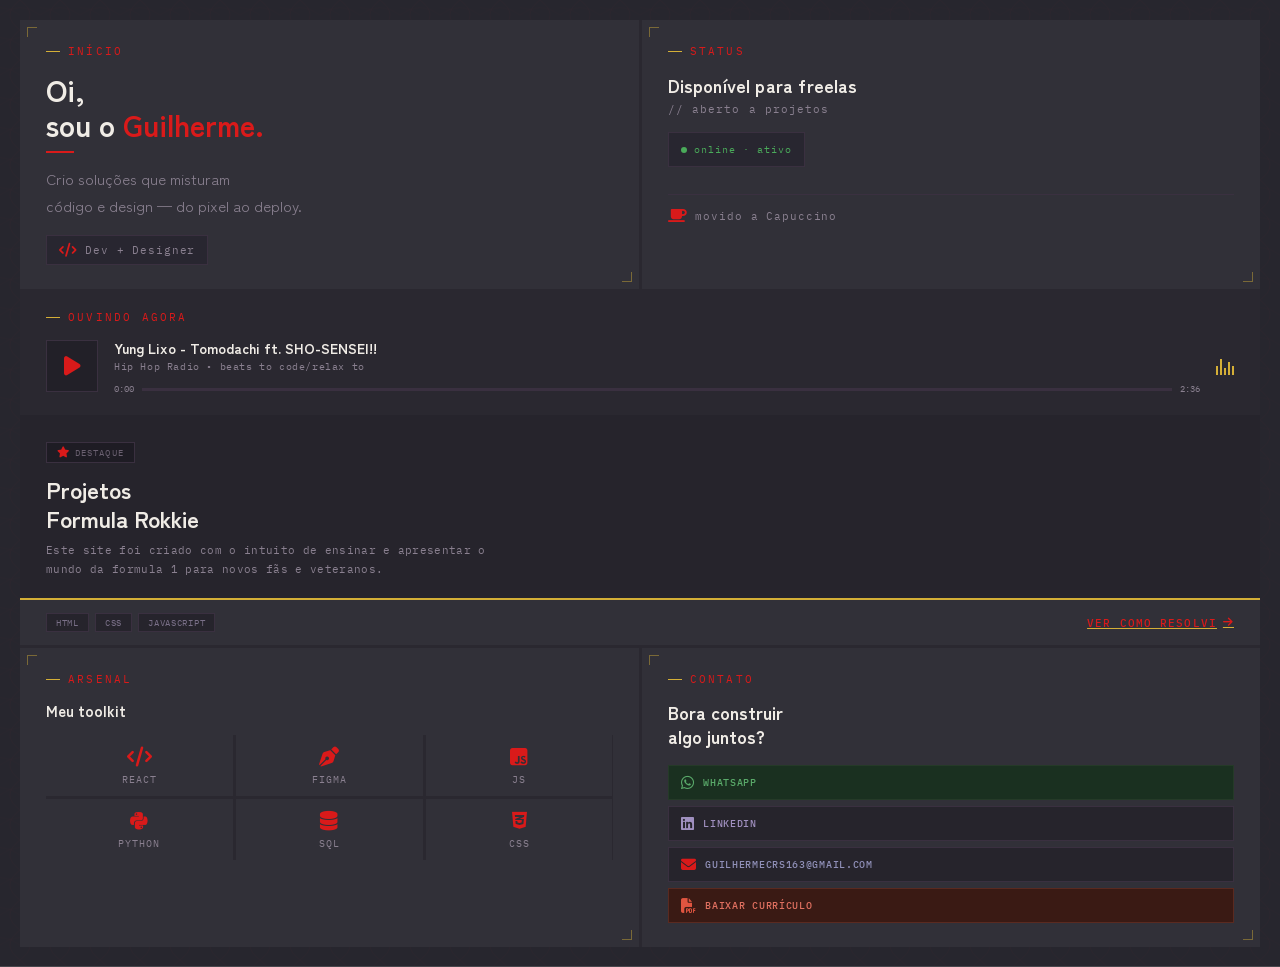
<file: index.html>
<!DOCTYPE html>
  <html lang="pt-br">
  <head>
    <meta charset="UTF-8">
    <meta name="viewport" content="width=device-width, initial-scale=1.0">
    <link rel="stylesheet" href="index.css">
    <link rel="stylesheet" href="https://cdnjs.cloudflare.com/ajax/libs/font-awesome/6.5.1/css/all.min.css">
    <link rel="shortcut icon" href="ICon_site_1.0.png">
    <title>Portifólio</title>
  </head>
  <body>

    <div class="wrap">
    <div class="seigaiha-bg">
      <svg width="100%" height="100%" xmlns="http://www.w3.org/2000/svg">
        <defs>
          <pattern id="sg" x="0" y="0" width="40" height="30" patternUnits="userSpaceOnUse">
            <path d="M20 0 Q40 15 20 30 Q0 15 20 0Z" fill="none" stroke="#c0392b" stroke-width="0.7" opacity="0.13"/>
            <path d="M0 15 Q20 0 40 15" fill="none" stroke="#c0392b" stroke-width="0.7" opacity="0.08"/>
            <path d="M-20 15 Q0 0 20 15" fill="none" stroke="#c0392b" stroke-width="0.7" opacity="0.08"/>
          </pattern>
        </defs>
        <rect width="100%" height="100%" fill="#28262e"/>
        <rect width="100%" height="100%" fill="url(#sg)"/>
        <rect width="100%" height="100%" fill="#28262e" opacity="0.72"/>
      </svg>
    </div>

    <div class="bento">
      <div class="card card-welcome">
        <div class="corner tl"></div><div class="corner br"></div>
        <div class="lbl">início</div>
        <p class="w-name">Oi,<br>sou o <em>Guilherme.</em></p>
        <div class="w-rule"></div>
        <p class="w-desc">Crio soluções que misturam<br>código e design — do pixel ao deploy.</p>
        <div class="badge">
          <i class="fa fa-code" aria-hidden="true"></i>
          <span>Dev + Designer</span>
        </div>
      </div>

      <div class="card card-status">
        <div class="corner tl"></div><div class="corner br"></div>
        <div class="lbl">status</div>
        <p class="s-title">Disponível para freelas</p>
        <p class="s-sub">// aberto a projetos</p>
        <div class="alive">
          <div class="dot"></div>
          <span>online · ativo</span>
        </div>
        <div class="div"></div>
        <div class="coffee">
          <i class="fa fa-coffee" aria-hidden="true"></i>
          movido a Capuccino
        </div>
      </div>
      
        <div class="card card-music" id="musicCard">
          <audio id="meuAudio" src="YTDown_YouTube_yung-lixo-tomodachi-ft-SHO-SENSEI-prod-b_Media_0Ey3AWqAem4_009_128k.mp3"></audio>
        
          <div class="lbl">ouvindo agora</div>
          <div class="music-row">
          
          <div class="mc" id="playPauseBtn" style="cursor: pointer;">
            <i class="fa fa-play" aria-hidden="true" id="playIcon"></i>
          </div>
          
          <div class="mi">
            <p class="mt">Yung Lixo - Tomodachi ft. SHO-SENSEI!!</p>
            <p class="ma">Hip Hop Radio • beats to code/relax to</p>
            <div class="prog">
              <span class="pt" id="currentTime">0:00</span>
              
              <div class="pb" id="progressBar" style="cursor: pointer; padding: 1.5px 0; margin-top: 1px;">
                <div class="pf" id="progressFill" style="width: 0%;"></div>
              </div>
              
              <span class="pt" id="totalDuration">0:00</span>
            </div>
          </div>
          
          <div class="bars paused">
            <div class="b"></div><div class="b"></div><div class="b"></div>
            <div class="b"></div><div class="b"></div>
          </div>
        </div>
      </div>
  

      <div class="card card-project">
        <div class="pt-top">
          <div class="pbadge">
            <i class="fa fa-star" aria-hidden="true"></i>
            destaque
          </div>
          <p class="ptitle">Projetos<br>Formula Rokkie</p>
          <p class="pdesc">Este site foi criado com o intuito de ensinar e apresentar o mundo da formula 1 para novos fãs e veteranos.</p>
        </div>
        <div class="pt-bot">
          <div class="tags">
            <span class="tag">HTML</span>
            <span class="tag">CSS</span>
            <span class="tag">JavaScript</span>
          </div>
          <div class="meu-botao">
            <a href="https://guilhermecrs.github.io/Formula-Rokkie/" class="meu-botao">
              ver como resolvi
            </a>
            <i class="fa fa-arrow-right" aria-hidden="true"></i>
          </div>
        </div>
      </div>

      <div class="card card-arsenal">
        <div class="corner tl"></div><div class="corner br"></div>
        <div class="lbl">arsenal</div>
        <p class="ah">Meu toolkit</p>
        <div class="tgrid">
          <div class="ti"><i class="fas fa-code" aria-hidden="true"></i><span class="tn">React</span></div>
          <div class="ti"><i class="fas fa-pen-nib" aria-hidden="true"></i><span class="tn">Figma</span></div>
          <div class="ti"><i class="fab fa-js-square" aria-hidden="true"></i><span class="tn">JS</span></div>
          <div class="ti"><i class="fab fa-python" aria-hidden="true"></i><span class="tn">Python</span></div>
          <div class="ti"><i class="fa fa-database" aria-hidden="true"></i><span class="tn">SQL</span></div>
          <div class="ti"><i class="fab fa-css3-alt" aria-hidden="true"></i><span class="tn">CSS</span></div> 
          <!--Estava com problemas ao importar os icónes da biblioteca, tive que alterar todas as tags-->
        </div>
      </div>

      <div class="card card-contact">
        <div class="corner tl"></div><div class="corner br"></div>
        <div class="lbl">contato</div>
        <p class="ch">Bora construir<br>algo juntos?</p>
        <div class="cbtns">
          <a href="https://wa.me/+5516993604142" class="cbtn c-wpp">
            <i class="fab fa-whatsapp" aria-hidden="true"></i>
            WhatsApp
          </a>
          <a href="https://www.linkedin.com/in/guilherme-c%C3%A9sar-460491204/?skipRedirect=true" class="cbtn c-li">
            <i class="fab fa-linkedin" aria-hidden="true"></i>
            LinkedIn
          </a>
          <a href="https://guilhermecrs163@gmail.com" class="cbtn c-email" target="_blank">
            <i class="fas fa-envelope" aria-hidden="true"></i>
            guilhermecrs163@gmail.com
          </a>
          <a href="Currículo_2026_atualizado2.0.pdf" class="cbtn c-cv">
            <i class="fas fa-file-pdf" aria-hidden="true"></i>
            baixar currículo
          </a>
        </div>
      </div>
    <script src="index.js"></script>
  </body>
</html>
</file>
<file: index.css>
@import url('https://fonts.googleapis.com/css2?family=Zen+Kaku+Gothic+New:wght@300;400;700&family=IBM+Plex+Mono:wght@400;500&display=swap');
*{box-sizing:border-box;margin:0;padding:0}
.wrap{
  padding:20px;
  font-family:'Zen Kaku Gothic New',sans-serif;
  position:relative;
}

.seigaiha-bg{
  position:absolute;inset:0;
  overflow:hidden;
  pointer-events:none;
  z-index:0;
}

.bento{
  display:grid;
  grid-template-columns:minmax(0,1fr) minmax(0,1fr);
  gap:3px;
  background:#2a2830;
  position:relative;
  z-index:1;
}

.card{
  background:#313038;
  padding:24px 26px;
  position:relative;
  overflow:hidden;
}

.corner{position:absolute;width:10px;height:10px;border-color:#D4AF37;border-style:solid;opacity:.45;}
.tl{top:7px;left:7px;border-width:1px 0 0 1px;}
.br{bottom:7px;right:7px;border-width:0 1px 1px 0;}

.lbl{
  font-family:'IBM Plex Mono',monospace;
  font-size:11px;font: weight 450px;letter-spacing:.2em;
  color:#D91A1A;text-transform:uppercase;
  display:flex;align-items:center;gap:8px;
  margin-bottom:14px;
  
}
.lbl::before{content:'';width:14px;height:1px;background:#D4AF37;flex-shrink:0;}

/* ── CARD 1 BOAS VINDAS ── */
.card-welcome{grid-column:1;grid-row:1;min-height:215px;}

.w-name{
  font-size:30px;font-weight:700;
  color:#f0ece6;line-height:1.15;margin-bottom:10px;
}
.w-name em{font-style:normal;color:#D91A1A;}
.w-rule{width:28px;height:2px;background:#D91A1A;margin-bottom:12px;}
.w-desc{font-size:15px;color:#8a8090;line-height:1.8;font-weight:400;} /*Fica um tamanho ideal de font secundária, dando para ler normalmente sem esforços*/

.badge{
  margin-top:16px;
  display:inline-flex;align-items:center;gap:8px;
  border:1px solid #3a3040;background:#282630;
  padding:7px 12px;
}
.badge i{font-size:14px;color:#D91A1A;}
.badge span{font-family:'IBM Plex Mono',monospace;font-size:11px;color:#8a8090;letter-spacing:.08em;}

/* ── CARD 2 status ── */
.card-status{grid-column:2;grid-row:1;min-height:215px;}

.s-title{font-size:18px;font-weight:700;color:#f0ece6;margin-bottom:4px;letter-spacing:.01em;}
.s-sub{font-family:'IBM Plex Mono',monospace;font-size:11px;color:#8a8090;margin-bottom:16px;letter-spacing:.1em;}

.alive{
  display:inline-flex;align-items:center;gap:7px;
  border:1px solid #3a3040;background:#282630;
  padding:10px 12px;margin-bottom:14px;
}
.dot{width:6px;height:6px;border-radius:50%;background:#4aaa5a;flex-shrink:0;}
.alive span{font-family:'IBM Plex Mono',monospace;font-size:10px;color:#4aaa5a;letter-spacing:.1em;}

.div{width:100%;height:1px;background:#3a3040;margin:13px 0;}

.coffee{display:flex;align-items:center;gap:8px;font-family:'IBM Plex Mono',monospace;font-size:11px;color:#8a8090;letter-spacing:.08em;}
.coffee i{font-size:15px;color:#D91A1A;}

/* ── CARD 3 música ── */
.bars.paused .b {
  animation-play-state: paused;
}
.bars .b {
  animation-play-state: running;
}

.card-music{grid-column:1/3;grid-row:2;background:#2a2830;padding:18px 26px;}
.music-row{display:flex;align-items:center;gap:16px;}
.mc{width:52px;height:52px;background:#222028;border:1px solid #3a3040;flex-shrink:0;display:flex;align-items:center;justify-content:center;}
.mc i{font-size:22px;color:#D91A1A;}
.mi{flex:1;min-width:0;}
.mt{font-size:14px;font-weight:700;color:#f0ece6;margin-bottom:2px;}
.ma{font-family:'IBM Plex Mono',monospace;font-size:10px;color:#8a8090;margin-bottom:10px;letter-spacing:.06em;}
.prog{display:flex;align-items:center;gap:8px;}
.pt{font-family:'IBM Plex Mono',monospace;font-size:9px;color:#8a8090;}
.pb{flex:1;height:1px;background:#3a3040;position:relative;}
.pf{position:absolute;left:0;top:0;height:100%;width:40%;background:#D4AF37;}
.pf {
  position: absolute;
  left: 0;
  top: 0;
  height: 100%;
  width: 0%; /* Altere de 40% para 0% aqui no seu arquivo CSS */
  background: #D4AF37;
}

.bars{display:flex;gap:2px;align-items:flex-end;height:18px;flex-shrink:0;}
.b{width:2px;background:#D4AF37;animation:bup .75s ease-in-out infinite alternate;}
.b:nth-child(1){height:9px;animation-delay:0s}
.b:nth-child(2){height:16px;animation-delay:.1s}
.b:nth-child(3){height:7px;animation-delay:.22s}
.b:nth-child(4){height:13px;animation-delay:.07s}
.b:nth-child(5){height:9px;animation-delay:.17s}
@keyframes bup{from{transform:scaleY(.3)}to{transform:scaleY(1)}}

/* ── CARD 4 projeto ── */
.card-project{grid-column:1/3;grid-row:3;padding:0;cursor:pointer;transition:opacity .2s;}
.card-project::before,.card-project::after{display:none;}
.card-project:hover{opacity:.92}

.pt-top{background:#26242c;padding:22px 26px 18px;position:relative;overflow:hidden;border-bottom:2px solid #D4AF37;}

.pbadge{
  display:inline-flex;align-items:center;gap:5px;
  background:#1e1c24;border:1px solid #3a3040;
  color:#6a6070;font-family:'IBM Plex Mono',monospace;
  font-size:9px;padding:4px 10px;letter-spacing:.12em;
  text-transform:uppercase;margin-bottom:12px;
}
.pbadge i{font-size:11px;color:#D91A1A;}

.ptitle{font-size:23px;font-weight:700;color:#f0ece6;line-height:1.25;margin-bottom:8px;}
.pdesc{font-family:'IBM Plex Mono',monospace;font-size:11px;color:#8a8090;line-height:1.8;max-width:460px;letter-spacing:.03em;}

.pt-bot{background:#313038;padding:13px 26px;display:flex;align-items:center;justify-content:space-between;}
.tags{display:flex;gap:6px;flex-wrap:wrap;}
.tag{font-family:'IBM Plex Mono',monospace;font-size:9px;color:#7a7088;border:1px solid #3a3040;padding:3px 9px;letter-spacing:.08em;text-transform:uppercase;background:#26242c;}
.meu-botao{display:flex;align-items:center;gap:6px;font-family:'IBM Plex Mono',monospace;font-size:10px;color:#D91A1A;font-weight:500;letter-spacing:.1em;text-transform:uppercase;
  white-space:nowrap;
  color: #D91A1A; 
  text-decoration: underline; 
  text-decoration-color: #D4AF37;
}
.meu-botao{font-size:11px} /*Botão para o site de formula 1*/

/* ── CARD 5 arsenal ── */
.card-arsenal{grid-column:1;grid-row:4;}
.ah{font-size:15px;font-weight:700;color:#f0ece6;margin-bottom:14px;}
.tgrid{display:grid;grid-template-columns:repeat(3,1fr);gap:3px;background:#2a2830;}
.ti{background:#313038;padding:12px 6px 10px;display:flex;flex-direction:column;align-items:center;gap:6px;transition:background .18s;cursor:default;}
.ti:hover{background:#3a3844;}
.ti i{font-size:20px;color:#D91A1A;}
.tn{font-family:'IBM Plex Mono',monospace;font-size:10px;color:#8a8090;letter-spacing:.1em;text-transform:uppercase;}

/* ── CARD 6 contato ── */
.card-contact{grid-column:2;grid-row:4;display:flex;flex-direction:column;justify-content:space-between;}
.ch{font-size:18px;font-weight:700;color:#f0ece6;line-height:1.35;margin-bottom:16px;}
.cbtns{display:flex;flex-direction:column;gap:6px;}

.cbtn{
  display:flex;align-items:center;gap:9px;
  padding:9px 12px;
  font-family:'IBM Plex Mono',monospace;
  font-size:10px;font-weight:500;
  letter-spacing:.07em;text-transform:uppercase;
  text-decoration:none;border:none;cursor:pointer;
  transition:opacity .18s;
}
.cbtn:hover{opacity:.8}
.cbtn i{font-size:15px;flex-shrink:0;}

.c-wpp{background:#1a3020;color:#5aaa6a;border:1px solid #253a28 !important;}
.c-wpp i{color:#5aaa6a;}
.c-li{background:#26242c;color:#a090c0;border:1px solid #3a3040 !important;}
.c-li i{color:#a090c0;}
.c-email{background:#26242c;color:#9090b8;border:1px solid #3a3040 !important;}
.c-email i{color:#D91A1A;}
.c-cv{background:#3a1a14;color:#e07060;border:1px solid #5a2a20 !important;}
.c-cv i{color:#e05540;}
</file>
